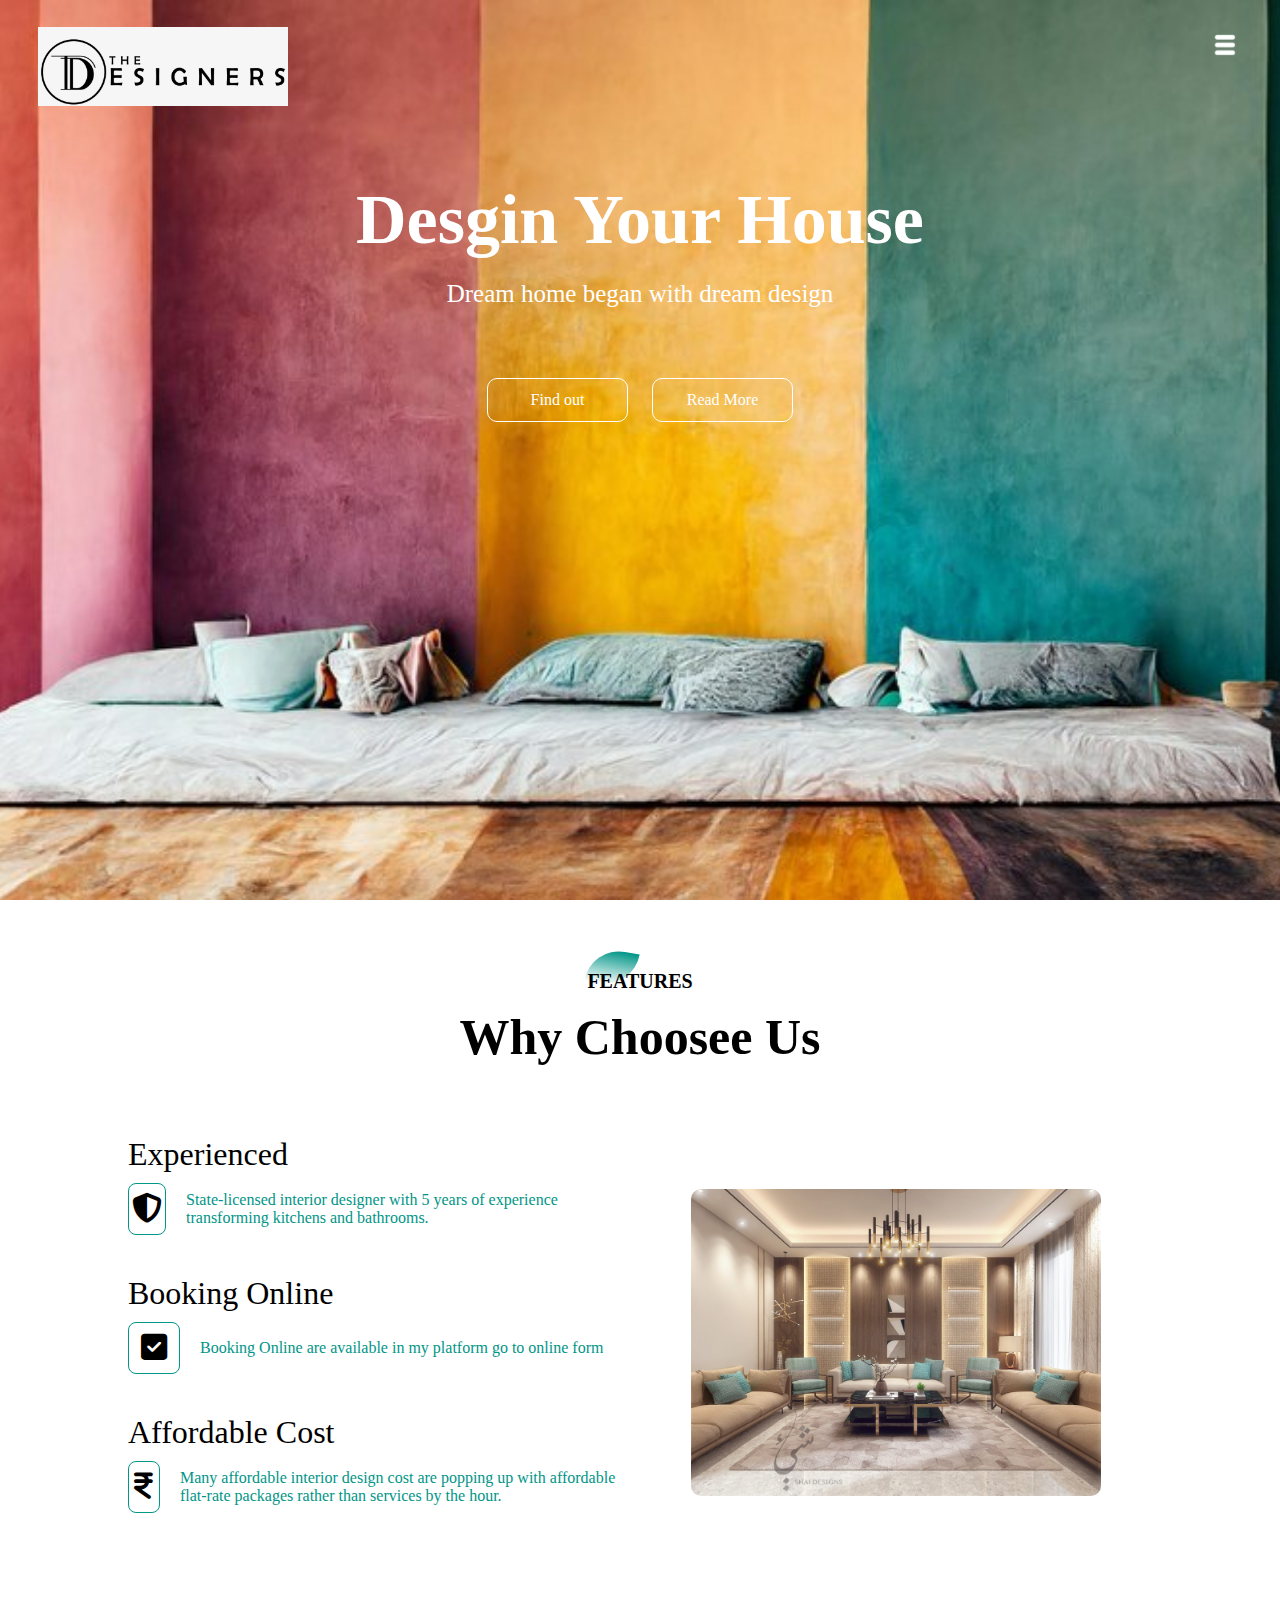
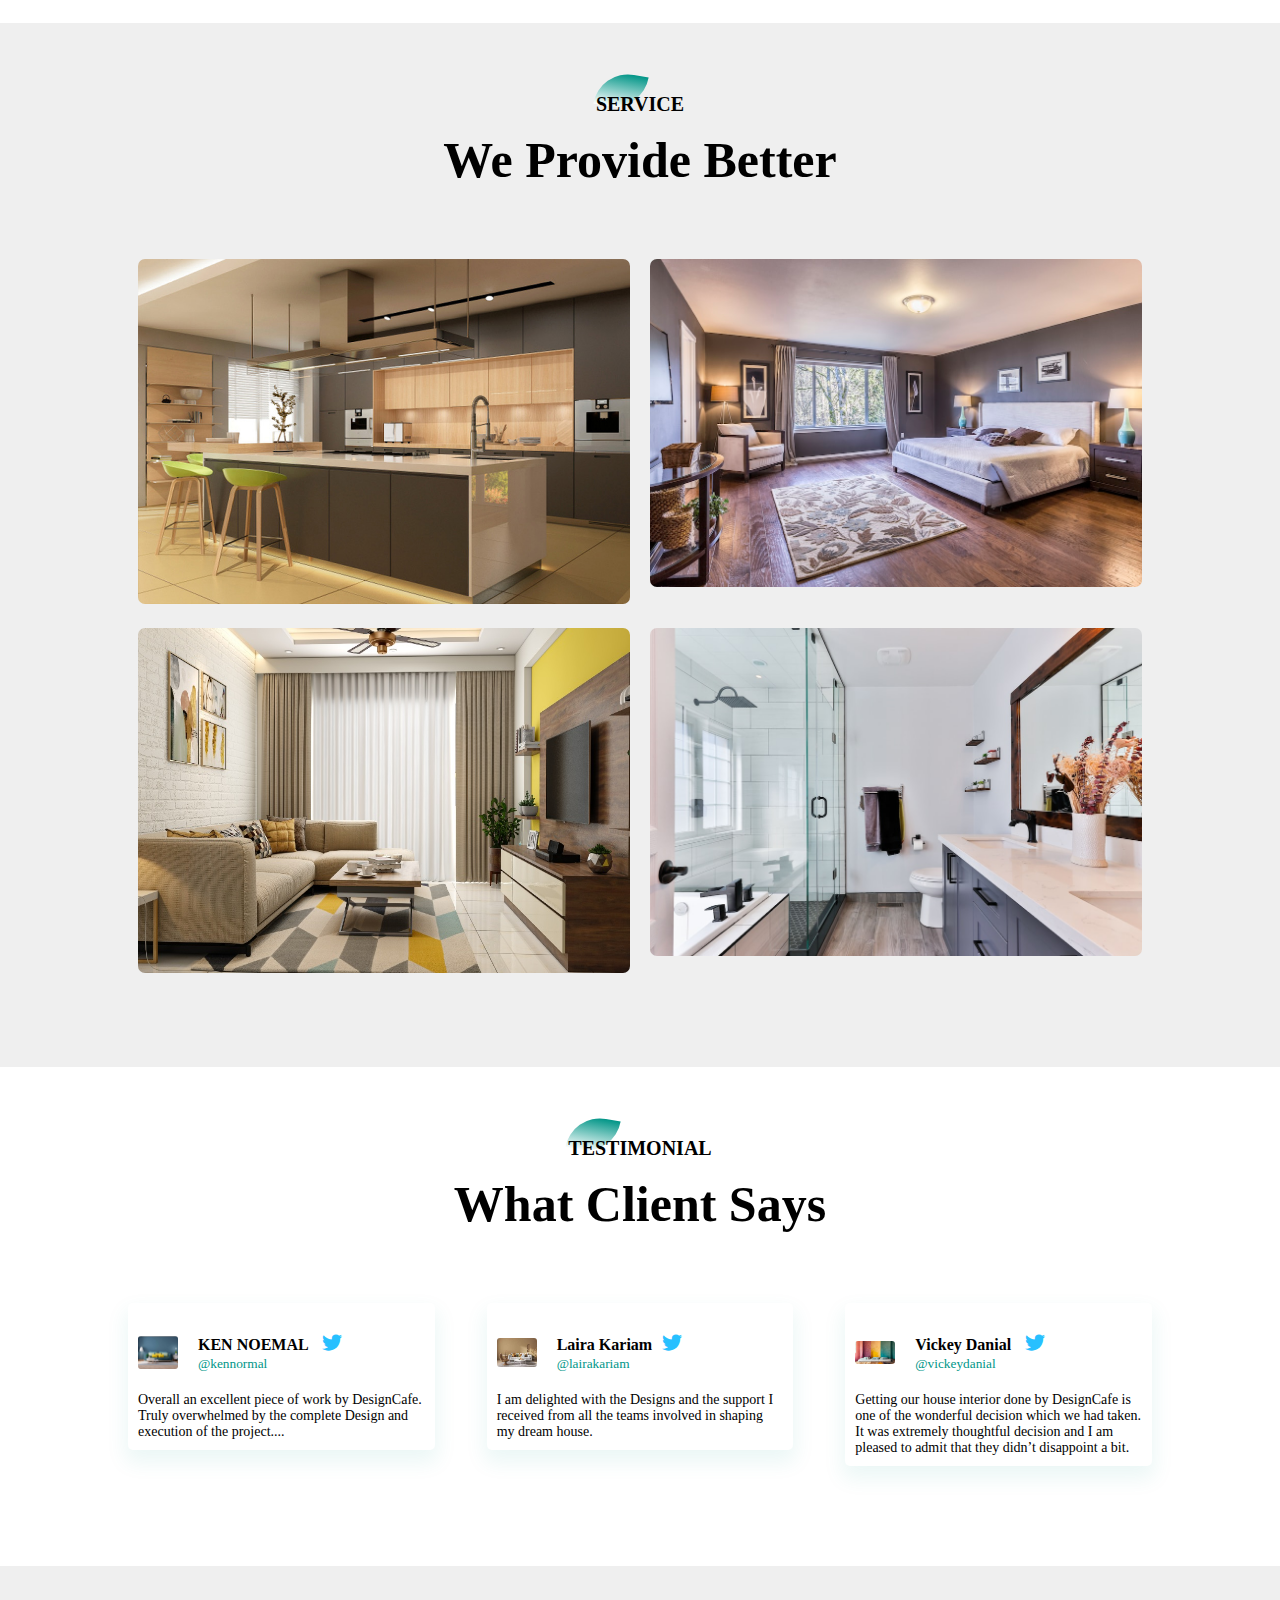
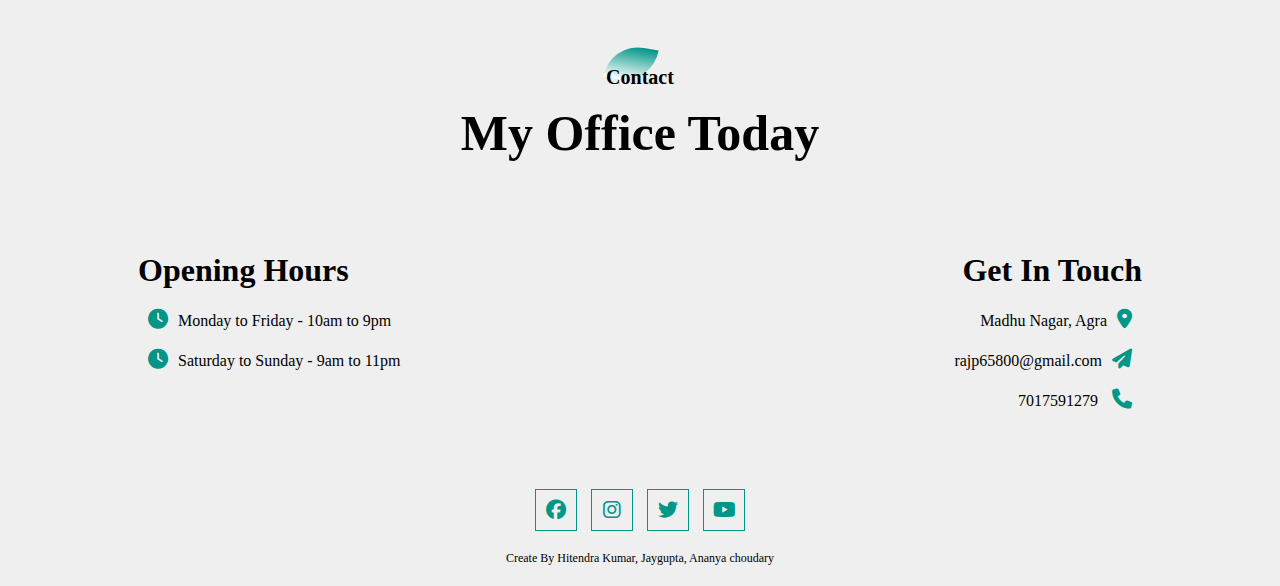
<file: index.html>
<!DOCTYPE html>
<html>
<head>
	<meta charset="utf-8">
	<meta name="viewport" content="width=device-width, initial-scale=1">
	<title>Interior Design</title>
	<link rel="stylesheet" type="text/css" href="https://cdnjs.cloudflare.com/ajax/libs/font-awesome/6.1.1/css/all.min.css">
	<link rel="stylesheet" type="text/css" href="css/style.css">
</head>
<body>

	<section id="banner">
		<img src="img/in.png" class="logo">
		<div class="banner-text">
			<h1>Desgin Your House</h1>
			<p style="color: #fff;">Dream home began with dream design</p>
			<div class="banner-btn">
				<a href="#"> <span></span>Find out</a>
				<a href="#"> <span></span> Read More</a>

			</div>
		</div>		
	</section>

	<div id="sideNav">
		<nav>
			<ul>
				<li><a href="#">HOME</a></li>
				<li><a href="#">FEATURES</a></li>
				<li><a href="#">SERVICES</a></li>
				<li><a href="booking.html">ONLINE BOOKING</a></li>
				<li><a href="#">MEET US</a></li>
			</ul>
		</nav>
		<div id="menuBtn">
			<img src="img/menu.png">
		</div>
	</div>


	<!-- Features -->

	<section id="feature">
		<div class="title-text">
			<p>FEATURES</p>
			<h1>Why Choosee Us</h1>
		</div>	


		<div class="feature-box">
			
			<div class="features">
				<h1>Experienced </h1>
				<div class="features-desc">
					<div class="feature-icon">
						<i class="fa fa-shield-halved"></i>
					</div>
					<div class="feature-text">
						<p style="color: #019587;">State-licensed interior designer with 5 years of experience transforming kitchens and bathrooms.</p>
					</div>
				</div>
				<h1>Booking Online</h1>
				<div class="features-desc">
					<div class="feature-icon">
						<i class="fa fa-square-check"></i>
					</div>
					<div class="feature-text">
						<p style="color: #019587;"> Booking Online are available in my platform go to online form</p>
					</div>
				</div>
				<h1>Affordable Cost</h1>
				<div class="features-desc">
					<div class="feature-icon">
						<i class="fa-solid fa-indian-rupee-sign"></i>
					</div>
					<div class="feature-text">
						<p style="color: #019587;">Many affordable interior design cost are popping up with affordable flat-rate packages rather than services by the hour.</p>
					</div>
				</div>
			</div>


			<div class="features-img">
				<img src="img/in2.jpeg">
			</div>
		</div>		
	</section>


	<!-- service -->


	<section id="service">
		<div class="title-text">
			<p>SERVICE</p>
			<h1>We Provide Better</h1>
		</div>

		<div class="service-box">
			<div class="single-service">
				<img src="img/int8.jpg" style="height: 345px;">
				<div class="overlay"></div>
				<div class="service-desc">
					<h3>Modular Kitchen</h3>
					<hr>
					<p>Modular Kitchen design is all about combining different self-contained units, to make it work for your specific space and lifestyle needs.</p>
				</div>
			</div>
			<div class="single-service">
				<img src="img/int9.jpeg">
				<div class="overlay"></div>	
				<div class="service-desc">
					<h3>Bed-Room</h3>
					<hr>
					<p>Bed-Room can help you create a space that promotes relaxation and restful sleep.</p>
				</div>		
			</div>
			<div class="single-service">
				<img src="img/int10.jpg" style="height: 345px;">
				<div class="overlay"></div>
				<div class="service-desc">
					<h3>Living-Room</h3>
					<hr>
					<p>Living-Room a place for guests and family to come together and enjoy leisure. It provides a space for bonding, relaxation.</p>
				</div>
			</div>
			<div class="single-service">
				<img src="img/int11.jpeg">
				<div class="overlay"></div>
				<div class="service-desc">
					<h3>Bath-Room</h3>
					<hr>
					<p>Bath-Room in interior design.A bathroom is where you start and finish each day.Before going to bed you'll wash the day off your skin.</p>
				</div>
			</div>
		</div>
	</section>

	<!-- testimonial -->
	<section id="testimonial">
		<div class="title-text">
			<p>TESTIMONIAL</p>
			<h1>What Client Says</h1>
		</div>


		<div class="testimonial-row">
			<div class="testimonial-col">
				<div class="user">
					<img src="img/img-1.jpg">
					<div class="user-info">
						<h4>KEN NOEMAL <i class="fa-brands fa-twitter"></i></h4>
						<small>@kennormal</small>
					</div>
				</div>
				<p>Overall an excellent piece of work by DesignCafe. Truly overwhelmed by the complete Design and execution of the project....</p>
			</div>
			<div class="testimonial-col">
				<div class="user">
					<img src="img/img-2.jpg">
					<div class="user-info">
						<h4>Laira Kariam<i class="fa-brands fa-twitter"></i></h4>
						<small>@lairakariam</small>
					</div>
				</div>
				<p>I am delighted with the Designs and the support I received from all the teams involved in shaping my dream house.</p>
			</div>
			<div class="testimonial-col">
				<div class="user">
					<img src="img/img-3.jpg">
					<div class="user-info">
						<h4>Vickey Danial <i class="fa-brands fa-twitter"></i></h4>
						<small>@vickeydanial</small>
					</div>
				</div>
				<p>Getting our house interior done by DesignCafe is one of the wonderful decision which we had taken. It was extremely thoughtful decision and I am pleased to admit that they didn’t disappoint a bit.</p>
			</div>
		</div>
	</section>

	<!-- footer -->

	<section id="footer">
		
		<div class="title-text">
			<p>Contact</p>
			<h1>My Office Today</h1>
		</div>

		<div class="footer-row">
			<div class="footer-left">
				<h1>Opening Hours</h1>
				<p><i class="fa fa-clock"></i>Monday to Friday - 10am to 9pm</p>
				<p><i class="fa fa-clock"></i>Saturday to Sunday - 9am to 11pm</p>
			</div>
			<div class="footer-right">
				<h1>Get In Touch</h1>
				<p>Madhu Nagar, Agra<i class="fa-solid fa-location-dot"></i></p>
				<p>rajp65800@gmail.com<i class="fa-solid fa-paper-plane"></i></p>
				<p>7017591279 <i class="fa-solid fa-phone"></i></p>
			</div>
		</div>
		<div class="social-links">
			<i class="fa-brands fa-facebook"></i>
			<i class="fa-brands fa-instagram"></i>
			<i class="fa-brands fa-twitter"></i>
			<i class="fa-brands fa-youtube"></i>
			<p>Create By Hitendra Kumar,
				Jaygupta, Ananya choudary
			</p>
		</div>

	</section>

	<script>
		var menuBtn = document.getElementById("sideNav")
		var sideNav = document.getElementById("sideNav")
		var menu = document.getElementById("menu")

		sideNav.style.right = "-250px";	
		

		menuBtn.onclick = function(){
			if(sideNav.style.right == "-250px"){
				sideNav.style.right = "0";
				menu.src = "img/menu.png";
			}
			else{
				sideNav.style.right = "-250px";
				menu.src = "img/close.png";
			}
		}
	</script>
</body>
</html
</file>
<file: css/style.css>
*{
	margin: 0;
	padding: 0;
}
#banner{
	background-image: url(../img/img-3.jpg);
	background-size: cover;
	background-position: center;
	height: 100vh;
}
.logo{
	width: 250px;
	position: absolute;
	top: 3%;
	left: 3%;
}
.banner-text{
	text-align: center;
	color: white;
	padding-top: 180px;
	
}
.banner-text h1{
	font-size: 70px;
	font-family: 'Informal Roman';
}
.banner-text p{
	font-size: 25px;
	font-style: Informal Roman;
	margin-top: 20px;
}
.banner-btn {
	margin: 60px auto 0;
}
.banner-btn a {
	width: 139px;
	text-decoration: none;
	display: inline-block;
	margin: 10px 10px;
	padding: 12px 0;
	border-radius: 10px;
	color: white;
	border: .5px solid white;
	position: relative;
	z-index: 1;
/*	transition: ease-in-out 1s;*/
}
.banner-btn a span{
	width: 0;
	height: 100%;
	position: absolute;
	top: 0;
	left: 0;
	background: grey;
	z-index: -1;
	transition: ease-in-out 0.3s; 

}

.banner-btn a:hover span {
	border-radius: 10px;
	width: 100%;

}
.banner-btn a:hover{
	color: #fff;

}
#sideNav{
	width: 250px;
	height: 70vh;
	text-align: center;
	position: fixed;
	right: -250px;
	top: 0;
	background: lightblue;
	z-index: 2;
	transition: ease-in-out .5s;
}
nav ul li{
	list-style: none;
	margin: 50px 20px;
}
nav ul li a{
	text-align: center;
	color: black;
	font-size: 1.2rem;
	text-decoration: none;
}
#menuBtn{
	width: 50px;
	height: 50px;
/*	background: gray;*/
	text-align: center;
	position: fixed;
	right: 30px;
	top: 20px;
	border: 3px;

	z-index: 3;
	cursor: pointer	;
}
#menuBtn img{
	width: 20px;
	margin-top: 15px;
}
@media screen and (max-width: 770px){
	.banner-text h1{
		font-size: 44px;
		font-family: 'Informal Roman';
	}
	.banner-btn a{
		display: block;
		margin:  80px auto;
	}
}


/*----------------------features-----------*//**/


#feature{
	width: 100%;
	padding: 70px 0;
}
.title-text{
	text-align: center;
	padding-bottom: 70px;
}

.title-text p{
	margin: auto;
	font-size: 20px;
	color: black;
	font-weight: bold;
	position: relative;
	z-index: 1;
	display: inline-block;
}
.title-text p::after{
	content: "";
	width: 50px;
	height: 35px;
	background: linear-gradient(#019587,#fff);
	position: absolute;
	top: -20px;
	left: 0;
	z-index: -1;
	transform: rotate(10deg);
	border-top-left-radius: 35px;
	border-bottom-right-radius: 35px;
}
.title-text h1{
	font-size: 50px;
	padding-top: 15px;
}
.feature-box{
	width: 80%;
	margin: auto;
	display: flex;
	flex-wrap: wrap;
	align-items: center;
	text-align: center;
}
.features{
	flex-basis: 50%;
}
.features-img{
	flex-basis: 50%;
	margin: auto;
}
.features-img img{
	width: 80%;
	border-radius: 10px;
}
.features h1{
	text-align: left;
	margin-bottom: 10px;
	font-weight: 100;
	color: black;
}
.features-desc{
	display: flex;
	align-items: center;
	margin-bottom: 40px;
}
.feature-icon{
	width: 50px;
	height: 50px;
	font-size: 30px;
	line-height: 50px;
	border-radius: 8px;
	color: black;
	border: 1px solid #009688;
}
.feature-text p{
	padding: 0 20px;
	text-align: initial;
}

@media screen and (max-width: 770px){
	.title-text h1{
		font-size: 35px;
		padding-top: 15px;
	}
	.features{
		flex-basis: 100%;
	}
	.features-img{
		flex-basis: 100%;
	}
	.features-img img{
		width: 100%;
	}
}

/*--------- SERVICE-----------*/


#service{
	width: 100%;
	padding: 70px 0;
	background: #efefef;

}

.service-box{
	width: 80%;
	display: flex;
	flex-wrap: wrap;
	justify-content: space-around;
	margin: auto;
}
.single-service{
	flex-basis: 48%;
	text-align: center;
	border-radius: 7px;
	margin-bottom: 20px;
	color: #fff;
	position: relative;
}
.single-service img{
	width: 100%;
	border-radius: 7px;
}
.overlay{
	width: 100%;
	height: 100%;
	position: absolute;
	top: 0;
	border-radius: 7px;
	cursor: pointer;
	background: linear-gradient( rgba(0, 0, 0, 0.5), #8080809e);
	opacity: 0;
	transition: 1s;
}
.single-service:hover .overlay{
	opacity: 1;
}
.service-desc{
	width: 80%;
	position: absolute;
	bottom: 0;
	left: 50%;
	opacity: 0;
	transform: translateX(-50%);
	transition: 1s;
}
hr{
	width: 60%;
	height: 2px;
	border: 0;
	background: #fff;
	margin: 15px auto;
}
.service-desc p{
	font-size: 14px;
}
.single-service:hover .service-desc{
	bottom: 40% ;
	opacity: 1;
}
@media screen and (max-width: 770px){
	.single-service{
		flex-basis: 100%;
		margin-bottom: 30px;
	}
	.service-desc p{
		font-size: 12px;
	}
	hr{
		margin: 5px auto;
	}
	.single-service:hover .service-desc{
		bottom: 25% !important ;
		opacity: 1;
	}
}
	
	/*[-------TESTIMONIAL-----]*/

#testimonial{
	width: 100%;
	padding: 70px 0;
}
.testimonial-row{
	width: 80%;
	margin: auto;
	display: flex;
	justify-content: space-between;
	align-items: flex-start;
	flex-wrap: wrap;
}
.testimonial-col{
	flex-basis: 28%;
	padding: 10px;
	margin-bottom: 30px;
	border-radius: 5px;
	box-shadow: 0 10px 20px 3px #00968814;
	cursor: pointer;
	transition: transform .5s;
}
.testimonial-col p{
	font-size: 14px;
}
.user{
	display: flex;
	align-items: center;
	margin: 20px 0;
}
.user img{
	width: 40px;
	margin-right: 20px;
	border-radius: 3px;
}
.user-info .fa-brands{
	margin-left: 10px;
	color: #27c0ff;
	font-size: 20px;
}
.user-info small{
	color: #009688;
}
.testimonial-col:hover{
	transform: translateY( -10px);
}
@media screen and (max-width: 770px){
	.testimonial-col{
		flex-basis: 100%;
	}
}

	/*-------footer---------*/


#footer{
	padding: 100px 0 20px;
	background: #efefef;
	position: relative;
}
.footer-row{
	width: 80%;
	margin: 0 auto;
	display: flex;
	justify-content: space-between;
	flex-wrap: wrap;
}
.footer-left,.footer-right{
	flex-basis: 45%;
	padding: 10px;
	margin-bottom: 20px;
}
.footer-right{
	text-align: right;
}
.footer-row h1{
	margin: 10px 0;
}
.footer-row p{
	line-height: 35px;
}
.footer-left .fa,.footer-right .fa-solid{
	font-size: 20px;
	color: #009688;
	margin: 10px;
}
.footer-img{
	max-width: 700px;
	opacity: 0.1;
	position: absolute;
	left: 50%;
	top: 35%;
	transform: translate(-50%, -50%);
}
.social-links{
	text-align: center;
}
.social-links .fa-brands{
	height: 40px;
	width: 40px;
	font-size: 20px;
	line-height: 40px;
	border: 1px solid #009688;
	margin: 40px 5px 0;
	color: #009688;
	cursor: pointer;
	transition: ease-in-out 0.3s;
}
.social-links .fa-brands:hover{
	background: #009688;
	color: white;
	transform: translateY(-7px);
	/*transition: ease-in-out 0.5s;*/
}
.social-links p{
	font-size: 12px;
	margin-top: 20px;
}
@media screen and (max-width: 770px){
	.footer-left,.footer-right{
		flex-basis: 100%;
		font-size: 14px;
	}
	.footer-img{
		top: 25%;
	}
}
</file>
